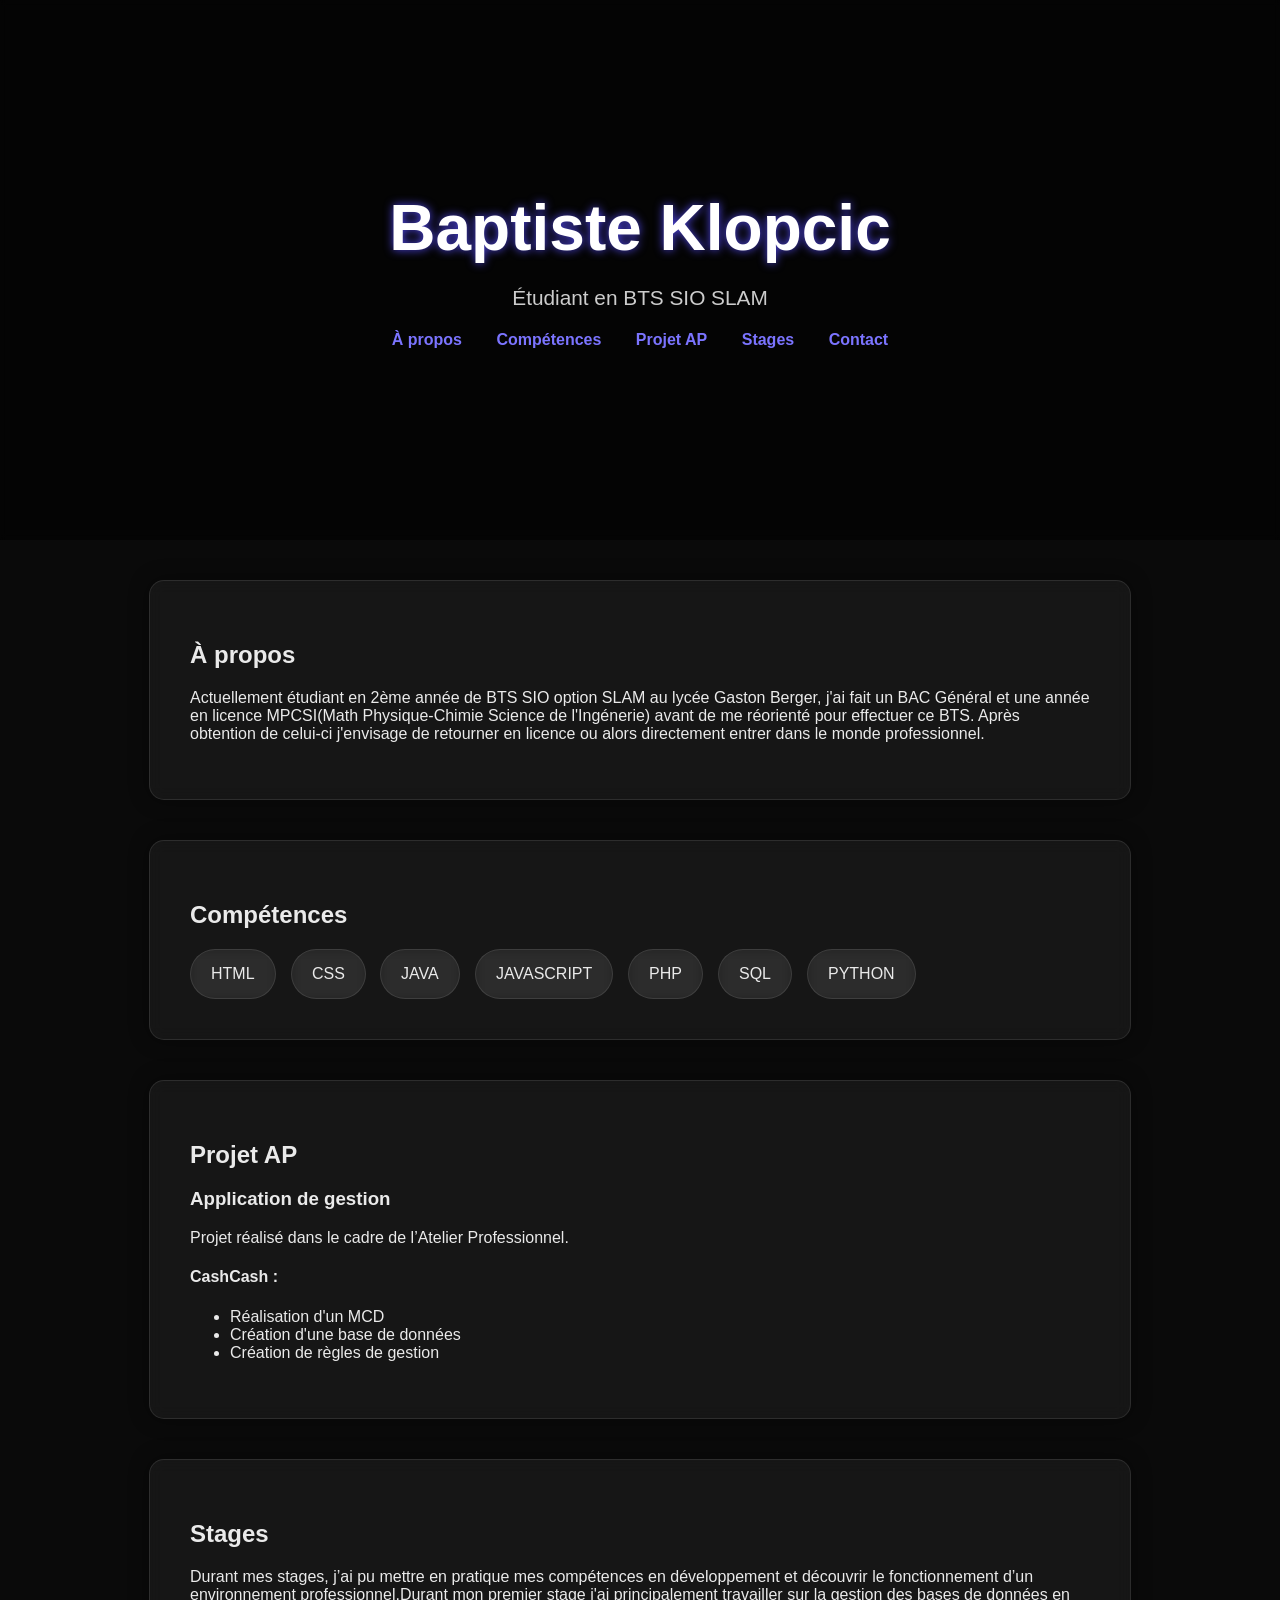
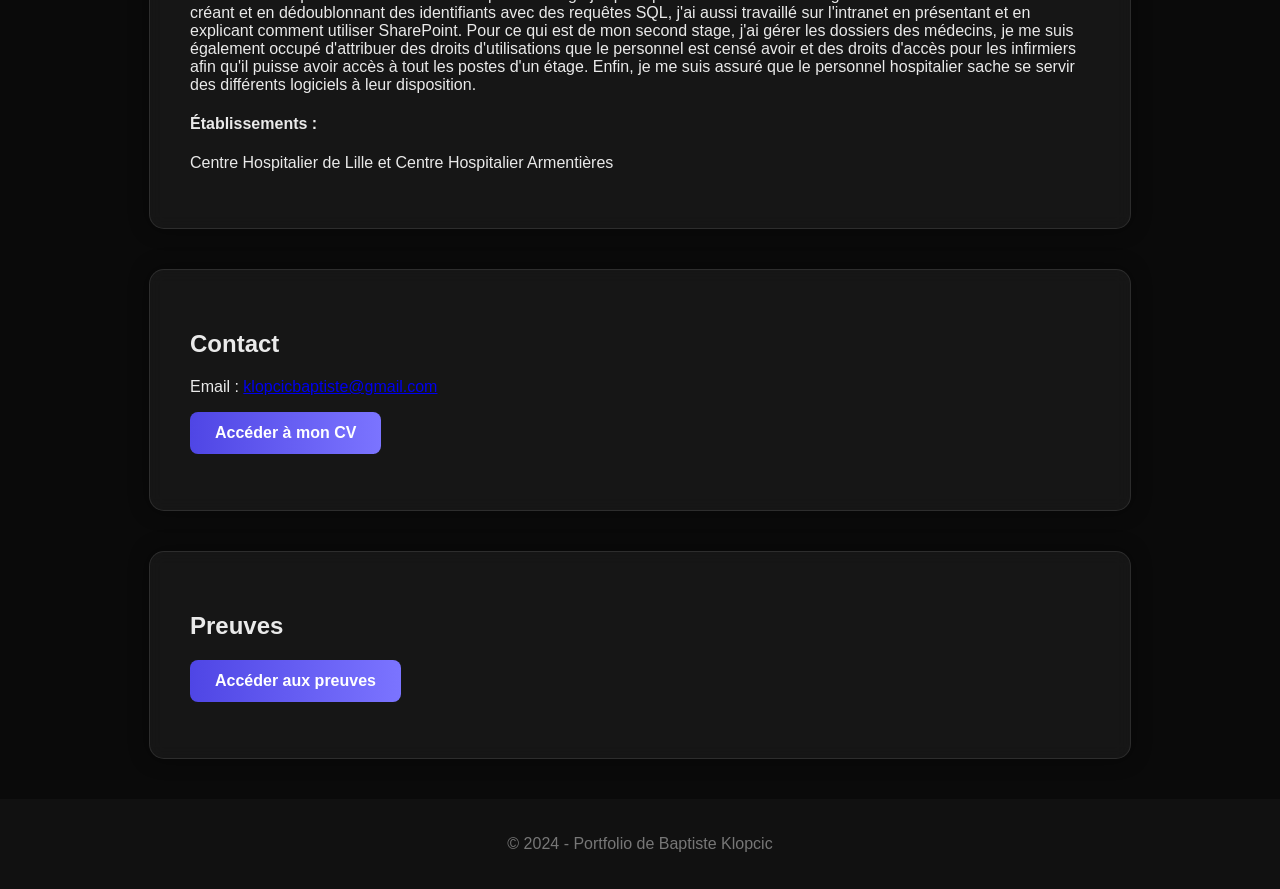
<file: index.html>
<!DOCTYPE html>
<html lang="fr">
<head>
    <meta charset="UTF-8">
    <meta name="viewport" content="width=device-width, initial-scale=1.0">
    <title>Portfolio - Baptiste Klopcic</title>
    <link rel="stylesheet" href="portfolio.css">
</head>
<body>

    <header class="hero">
        <div class="overlay"></div>
        <div class="hero-content">
            <h1>Baptiste Klopcic</h1>
            <p>Étudiant en BTS SIO SLAM</p>
            <nav>
                <a href="#about">À propos</a>
                <a href="#skills">Compétences</a>
                <a href="#projects">Projet AP</a>
                <a href="#stage">Stages</a>
                <a href="#contact">Contact</a>
            </nav>
        </div>
    </header>

    <section id="about" class="section card">
        <h2>À propos</h2>
        <p>
            Actuellement étudiant en 2ème année de BTS SIO option SLAM au lycée Gaston Berger, j'ai fait un BAC Général
            et une année en licence MPCSI(Math Physique-Chimie Science de l'Ingénerie) avant de me réorienté pour
            effectuer ce BTS. Après obtention de celui-ci j'envisage de retourner en licence ou alors directement 
            entrer dans le monde professionnel.
        </p>
    </section>

    <section id="skills" class="section card">
        <h2>Compétences</h2>
        <div class="skills-icons">
            <div class="icon-item">HTML</div>
            <div class="icon-item">CSS</div>
            <div class="icon-item">JAVA</div>
            <div class="icon-item">JAVASCRIPT</div>
            <div class="icon-item">PHP</div>
            <div class="icon-item">SQL</div>
            <div class="icon-item">PYTHON</div>
        </div>
    </section>

    <section id="projects" class="section card">
        <h2>Projet AP</h2>
        <h3>Application de gestion</h3>
        <p>
            Projet réalisé dans le cadre de l’Atelier Professionnel.  
        </p>

        <h4>CashCash :</h4>
        <ul>
            <li>Réalisation d'un MCD </li>
            <li>Création d'une base de données </li>
            <li>Création de règles de gestion </li>
        </ul>
    </section>

    <section id="stage" class="section card">
    <h2>Stages</h2>

    <p>
        Durant mes stages, j’ai pu mettre en pratique mes compétences en développement
        et découvrir le fonctionnement d’un environnement professionnel.Durant mon premier stage j'ai principalement 
        travailler sur la gestion des bases de données en créant et en dédoublonnant des identifiants avec des requêtes SQL, j'ai aussi
        travaillé sur l'intranet en présentant et en explicant comment utiliser SharePoint. Pour ce qui est de mon second stage, j'ai 
        gérer les dossiers des médecins, je me suis également occupé d'attribuer des droits d'utilisations que le 
        personnel est censé avoir et des droits d'accès pour les infirmiers afin qu'il puisse avoir accès à tout les postes
        d'un étage. Enfin, je me suis assuré que le personnel hospitalier sache se servir des différents logiciels à 
        leur disposition.
    </p>

    <h4>Établissements :</h4>
    <p>Centre Hospitalier de Lille et Centre Hospitalier Armentières</p>

</section>

    <section id="contact" class="section card">
        <h2>Contact</h2>
        <p>Email : <a href="mailto:klopcicbaptiste@gmail.com">klopcicbaptiste@gmail.com</a></p>
        <p>
        <a class="cv-button" href="CV_KLOPCIC_Baptiste.pdf" target="_blank">
            Accéder à mon CV
        </a>
</p>
    </section>
    <section id="contact" class="section card">
        <h2>Preuves</h2>
        <p>
        <a class="cv-button" href="preuves.pdf" target="_blank">
            Accéder aux preuves
        </a>
</p>
    </section>

    <footer>
        <p>© 2024 - Portfolio de Baptiste Klopcic</p>
    </footer>

</body>
</html>
</file>
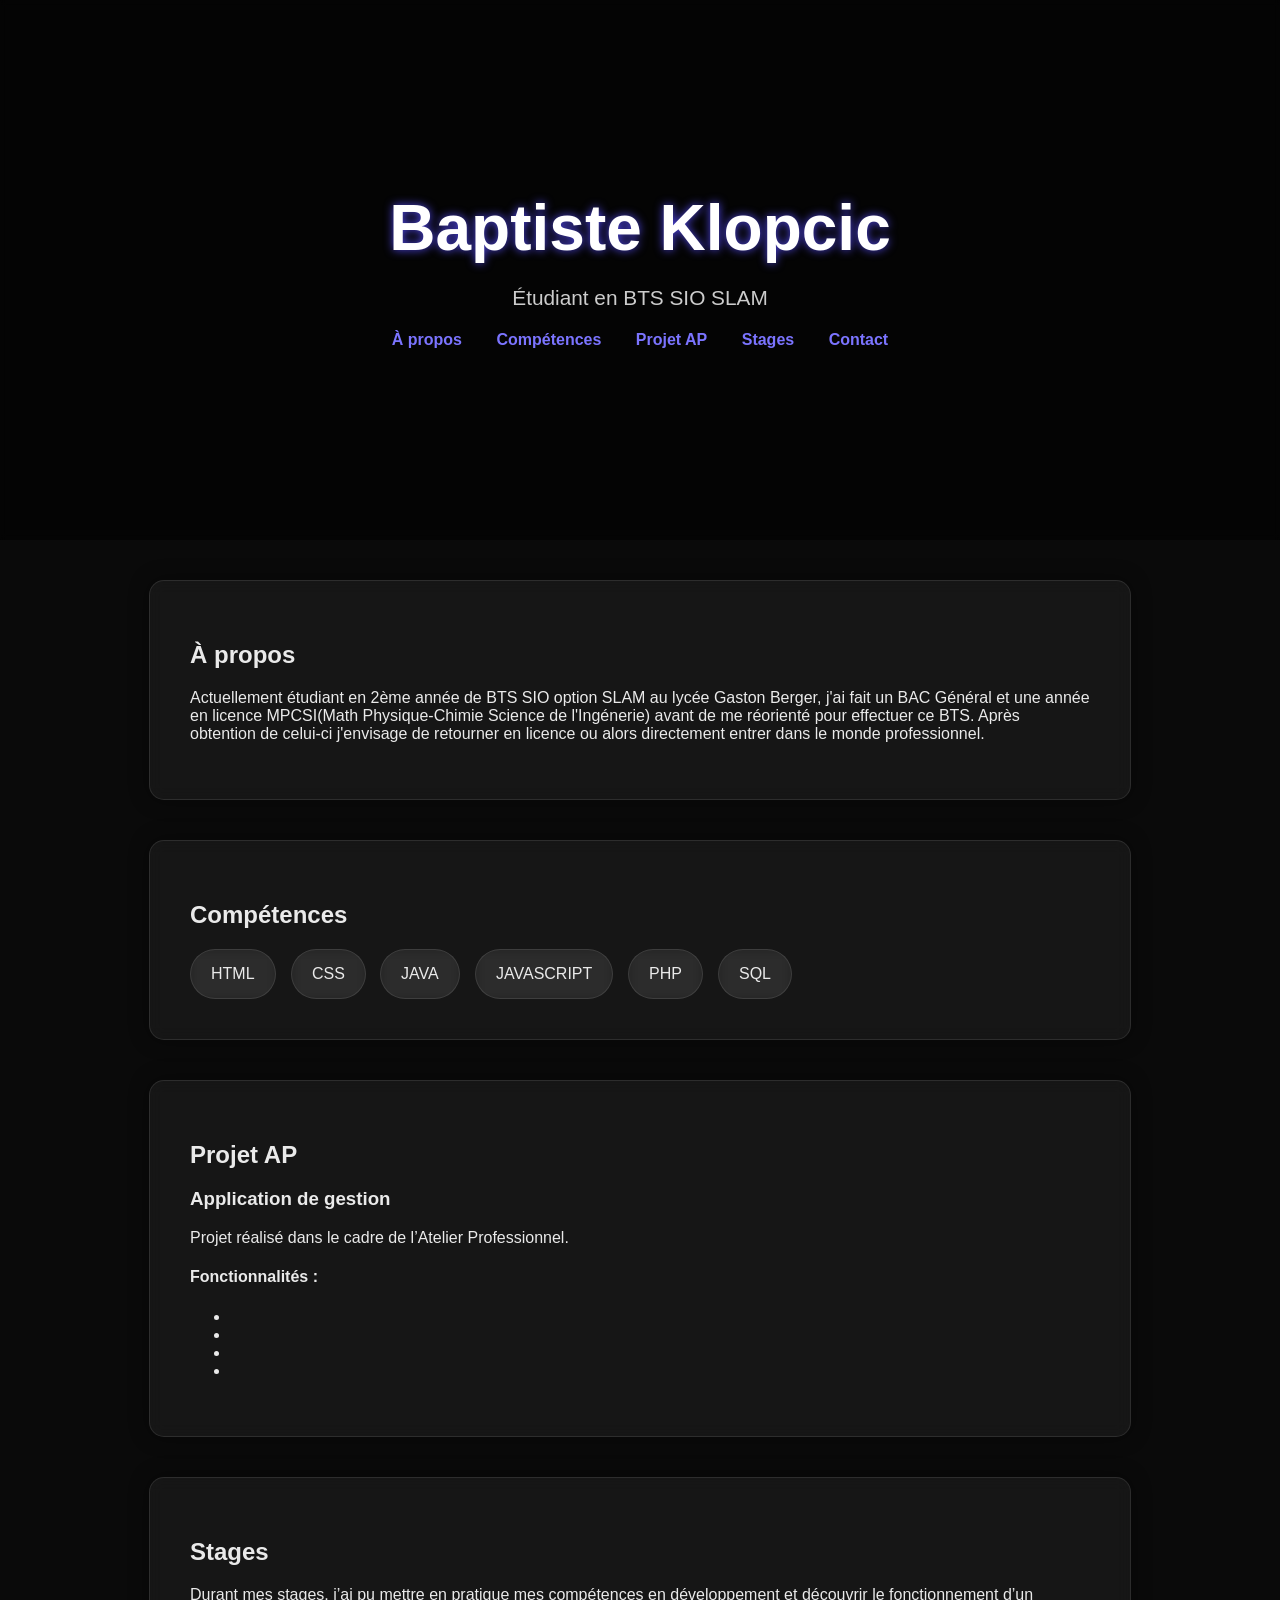
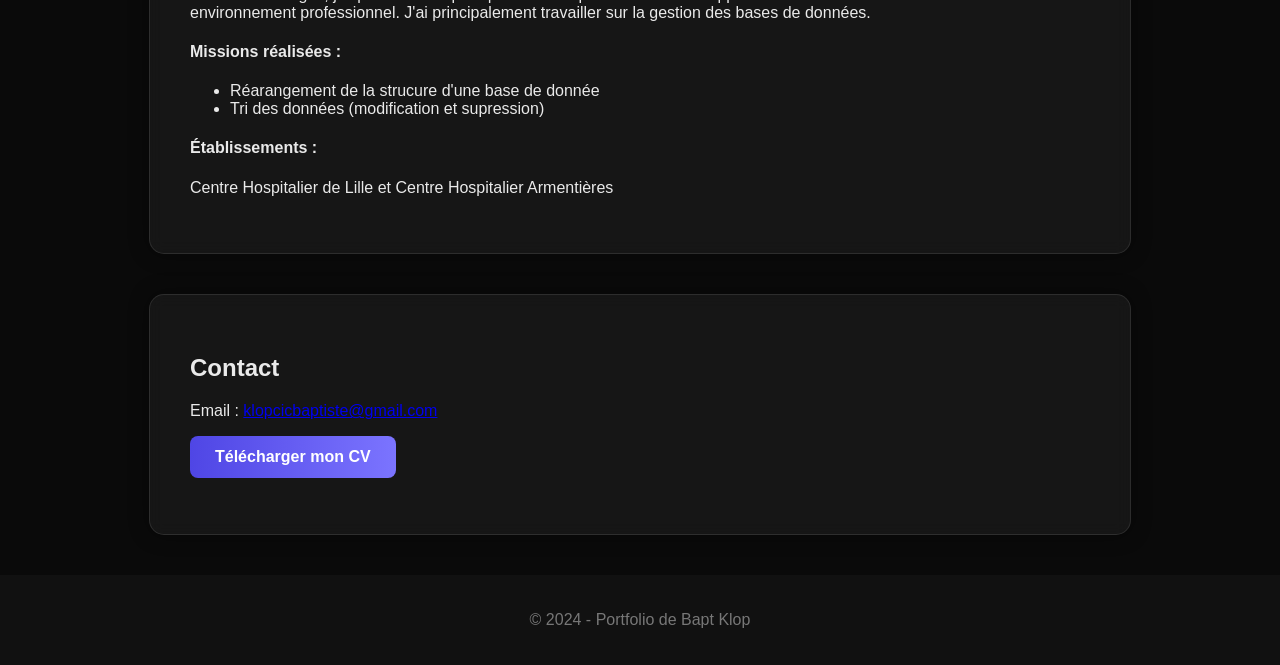
<file: portfolio.html>
<!DOCTYPE html>
<html lang="fr">
<head>
    <meta charset="UTF-8">
    <meta name="viewport" content="width=device-width, initial-scale=1.0">
    <title>Portfolio - Baptiste Klopcic</title>
    <link rel="stylesheet" href="portfolio.css">
</head>
<body>

    <header class="hero">
        <div class="overlay"></div>
        <div class="hero-content">
            <h1>Baptiste Klopcic</h1>
            <p>Étudiant en BTS SIO SLAM</p>
            <nav>
                <a href="#about">À propos</a>
                <a href="#skills">Compétences</a>
                <a href="#projects">Projet AP</a>
                <a href="#stage">Stages</a>
                <a href="#contact">Contact</a>
            </nav>
        </div>
    </header>

    <section id="about" class="section card">
        <h2>À propos</h2>
        <p>
            Actuellement étudiant en 2ème année de BTS SIO option SLAM au lycée Gaston Berger, j'ai fait un BAC Général
            et une année en licence MPCSI(Math Physique-Chimie Science de l'Ingénerie) avant de me réorienté pour
            effectuer ce BTS. Après obtention de celui-ci j'envisage de retourner en licence ou alors directement 
            entrer dans le monde professionnel.
        </p>
    </section>

    <section id="skills" class="section card">
        <h2>Compétences</h2>
        <div class="skills-icons">
            <div class="icon-item">HTML</div>
            <div class="icon-item">CSS</div>
            <div class="icon-item">JAVA</div>
            <div class="icon-item">JAVASCRIPT</div>
            <div class="icon-item">PHP</div>
            <div class="icon-item">SQL</div>
        </div>
    </section>

    <section id="projects" class="section card">
        <h2>Projet AP</h2>
        <h3>Application de gestion</h3>
        <p>
            Projet réalisé dans le cadre de l’Atelier Professionnel.  
        </p>

        <h4>Fonctionnalités :</h4>
        <ul>
            <li> </li>
            <li> </li>
            <li> </li>
            <li>  </li>
        </ul>
    </section>

    <section id="stage" class="section card">
    <h2>Stages</h2>

    <p>
        Durant mes stages, j’ai pu mettre en pratique mes compétences en développement
        et découvrir le fonctionnement d’un environnement professionnel. J'ai principalement travailler sur 
        la gestion des bases de données.
    </p>

    <h4>Missions réalisées :</h4>
    <ul>
        <li>Réarangement de la strucure d'une base de donnée</li>
        <li>Tri des données (modification et supression)</li>
    </ul>

    <h4>Établissements :</h4>
    <p>Centre Hospitalier de Lille et Centre Hospitalier Armentières</p>

</section>

    <section id="contact" class="section card">
        <h2>Contact</h2>
        <p>Email : <a href="mailto:bapt.klop@example.com">klopcicbaptiste@gmail.com</a></p>
        <p>
        <a class="cv-button" href="cv_bapt_klop.pdf" target="_blank">
            Télécharger mon CV
        </a>
</p>
    </section>

    <footer>
        <p>© 2024 - Portfolio de Bapt Klop</p>
    </footer>

</body>
</html>
</file>
<file: portfolio.css>
/* --- GLOBAL --- */
body {
    margin: 0;
    font-family: "Poppins", sans-serif;
    background-color: #0A0A0A;
    color: #EAEAEA;
}

/* --- HERO HEADER --- */
.hero {
    position: relative;
    height: 60vh;
    background: url('https://images.unsplash.com/photo-1518770660439-4636190af475') center/cover no-repeat;
    display: flex;
    justify-content: center;
    align-items: center;
}

.overlay {
    position: absolute;
    top: 0;
    left: 0;
    width: 100%;
    height: 100%;
    background: rgba(0,0,0,0.6);
    backdrop-filter: blur(3px);
}

.hero-content {
    position: relative;
    text-align: center;
    z-index: 2;
}

.hero h1 {
    font-size: 4rem;
    margin: 0;
    color: #fff;
    text-shadow: 0 0 10px #4F46E5;
}

.hero p {
    font-size: 1.3rem;
    color: #ccc;
}

nav a {
    margin: 0 15px;
    color: #7B74FF;
    text-decoration: none;
    font-weight: bold;
    transition: 0.3s;
}

nav a:hover {
    color: #A29BFF;
}

/* --- SECTIONS --- */
.section {
    padding: 60px 20px;
    max-width: 900px;
    margin: 40px auto;
}

/* --- CARDS (glassmorphism) --- */
.card {
    background: rgba(255,255,255,0.05);
    border: 1px solid rgba(255,255,255,0.1);
    border-radius: 15px;
    padding: 40px;
    backdrop-filter: blur(8px);
    box-shadow: 0 0 20px rgba(0,0,0,0.4);
    transition: 0.3s;
}

.card:hover {
    transform: translateY(-5px);
    box-shadow: 0 0 30px rgba(0,0,0,0.6);
}

/* --- SKILLS GRID --- */
.skills-icons {
    display: flex;
    flex-wrap: wrap;
    gap: 15px;
}

.icon-item {
    padding: 15px 20px;
    border-radius: 50px;
    background: rgba(255,255,255,0.05);
    border: 1px solid rgba(255,255,255,0.1);
    backdrop-filter: blur(6px);
    transition: 0.3s;
}


/* --- FOOTER --- */
footer {
    text-align: center;
    padding: 20px;
    background-color: #111;
    color: #777;
    margin-top: 40px;
}
.cv-button {
    display: inline-block;
    padding: 12px 25px;
    background: linear-gradient(90deg, #4F46E5, #7B74FF);
    color: white;
    text-decoration: none;
    border-radius: 8px;
    font-weight: bold;
    transition: 0.3s;
}

.cv-button:hover {
    transform: scale(1.05);
    box-shadow: 0 0 15px #4F46E5;
}
</file>
